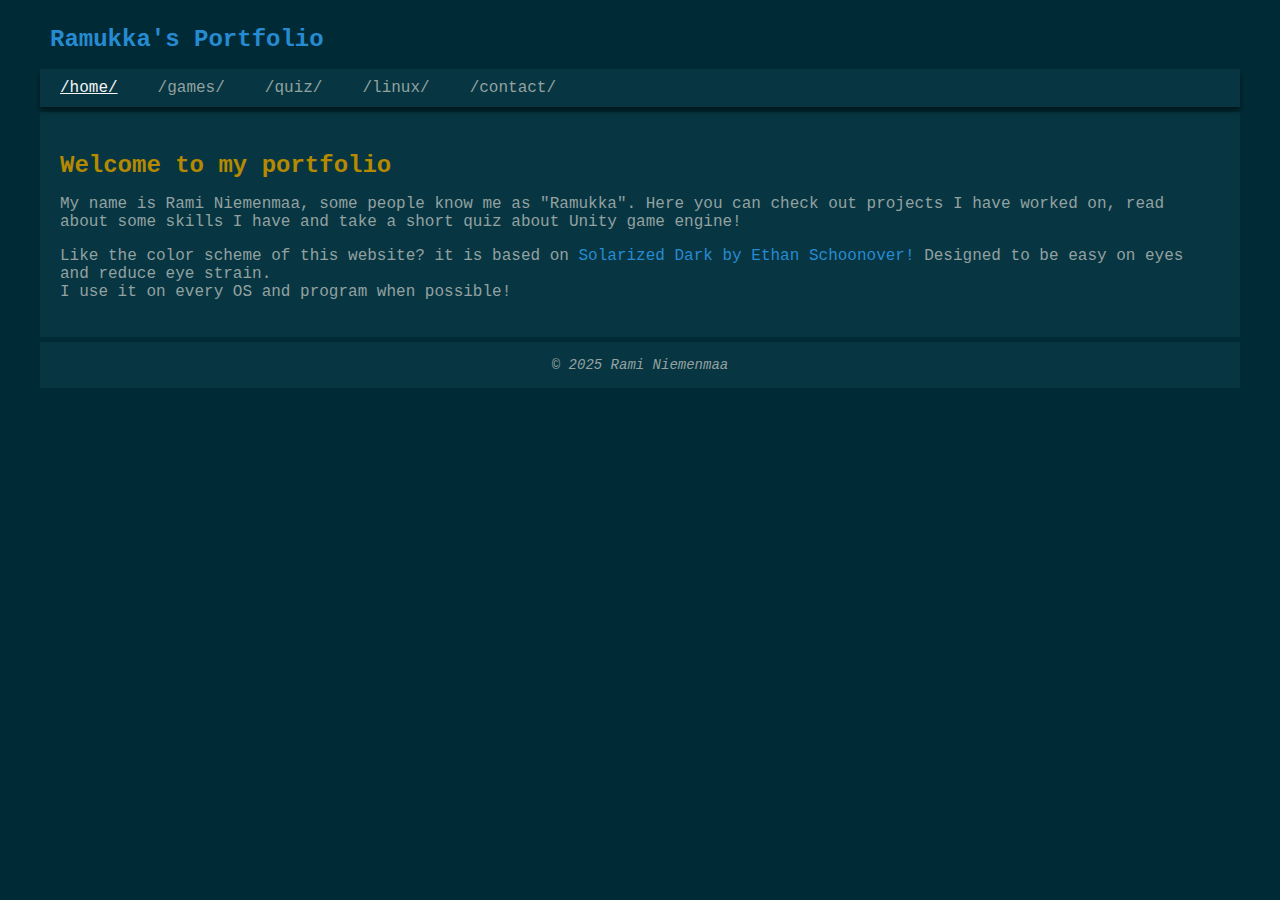
<file: index.html>
<!DOCTYPE html>
<html>
<head>
    <meta charset="UTF-8">
    <meta name="viewport" content="width=device-width, initial-scale=1.0">
    <title>Home</title>
    <link rel="stylesheet" href="styles.css">
</head>
<body>
    <div class="header">
        <h1>Ramukka's Portfolio</h1>
      </div>

      <div class="navbar">
        <a href="index.html" class="active">
            /home/</a>
        <a href="games.html">
            /games/</a>
        <a href="quiz.html">
            /quiz/</a>
        <a href="linux.html">
            /linux/</a>
        <a href="contact.html">
            /contact/</a>
    </div>

        <div class="main">
          <h2>Welcome to my portfolio</h2>
              <p>My name is Rami Niemenmaa, some people know me as "Ramukka". Here you can check out projects I have worked on, read about some skills I have and take a short quiz about Unity game engine!</p>
              <p>Like the color scheme of this website? it is based on <a href="https://ethanschoonover.com/solarized/" target="_blank">Solarized Dark by Ethan Schoonover!</a> Designed to be easy on eyes and reduce eye strain.<br>
                I use it on every OS and program when possible!</p>
            
        </div>

      <!-- Footer -->
      <div class="footer">
        <p class="note">&copy; 2025 Rami Niemenmaa</p>
      </div>
    
</body>
</html>
</file>
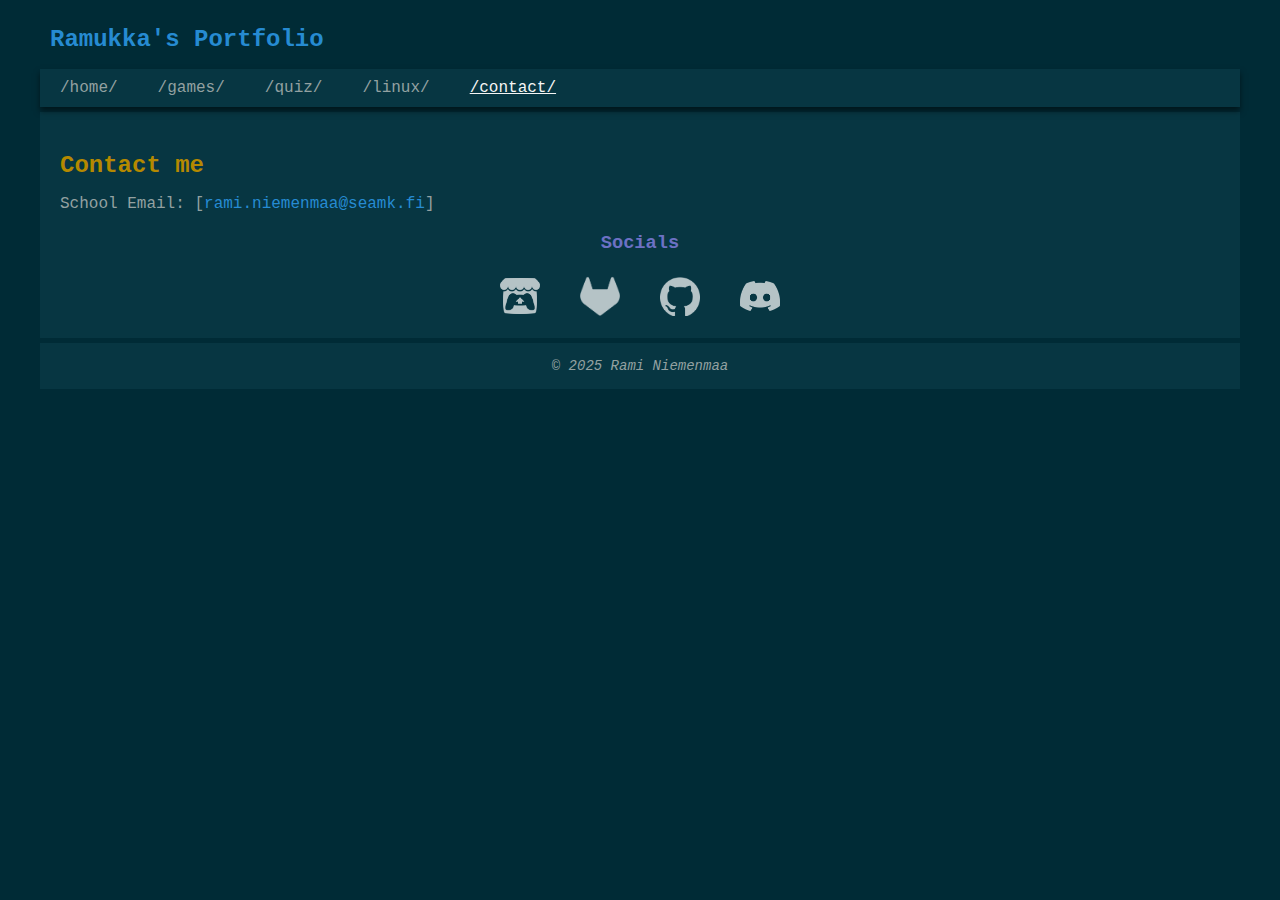
<file: contact.html>
<!DOCTYPE html>
<html>
<head>
    <meta charset="UTF-8">
    <meta name="viewport" content="width=device-width, initial-scale=1.0">
    <title>Contact</title>
    <link rel="stylesheet" href="styles.css">
</head>
<body>
    <div class="header">
        <h1>Ramukka's Portfolio</h1>
      </div>

      <div class="navbar">
        <a href="index.html">
            /home/</a>
        <a href="games.html">
            /games/</a>
        <a href="quiz.html">
            /quiz/</a>
        <a href="linux.html">
            /linux/</a>
        <a href="contact.html" class="active">
            /contact/</a>
    </div>

        <div class="main">
          <h2>Contact me</h2>
              <p>School Email: [<a href="mailto:rami.niemenmaa@seamk.fi">rami.niemenmaa@seamk.fi</a>]<br>
                </p>
            <center><h3>Socials</h3></center>
            <div class="social-links">
                <a href="https://ramukka.itch.io/" target="_blank" class="social-icon">
                  <img src="img/social/itch.png" alt="Itch.io">
                </a>
                <a href="https://gitlab.com/Ramukka/" target="_blank" class="social-icon">
                  <img src="img/social/gitlab.png" alt="Gitlab">
                </a>
                <a href="https://github.com/Ramukka/" target="_blank" class="social-icon">
                  <img src="img/social/github-mark-white.png" alt="Github">
                </a>
                <a href="https://discordapp.com/users/378498273612398593" target="_blank" class="social-icon">
                    <img src="img/social/discord-mark-white.png" alt="Discord">
                  </a>
              </div>
            
        </div>

      <!-- Footer -->
      <div class="footer">
        <p class="note">&copy; 2025 Rami Niemenmaa</p>
      </div>
    
</body>
</html>
</file>
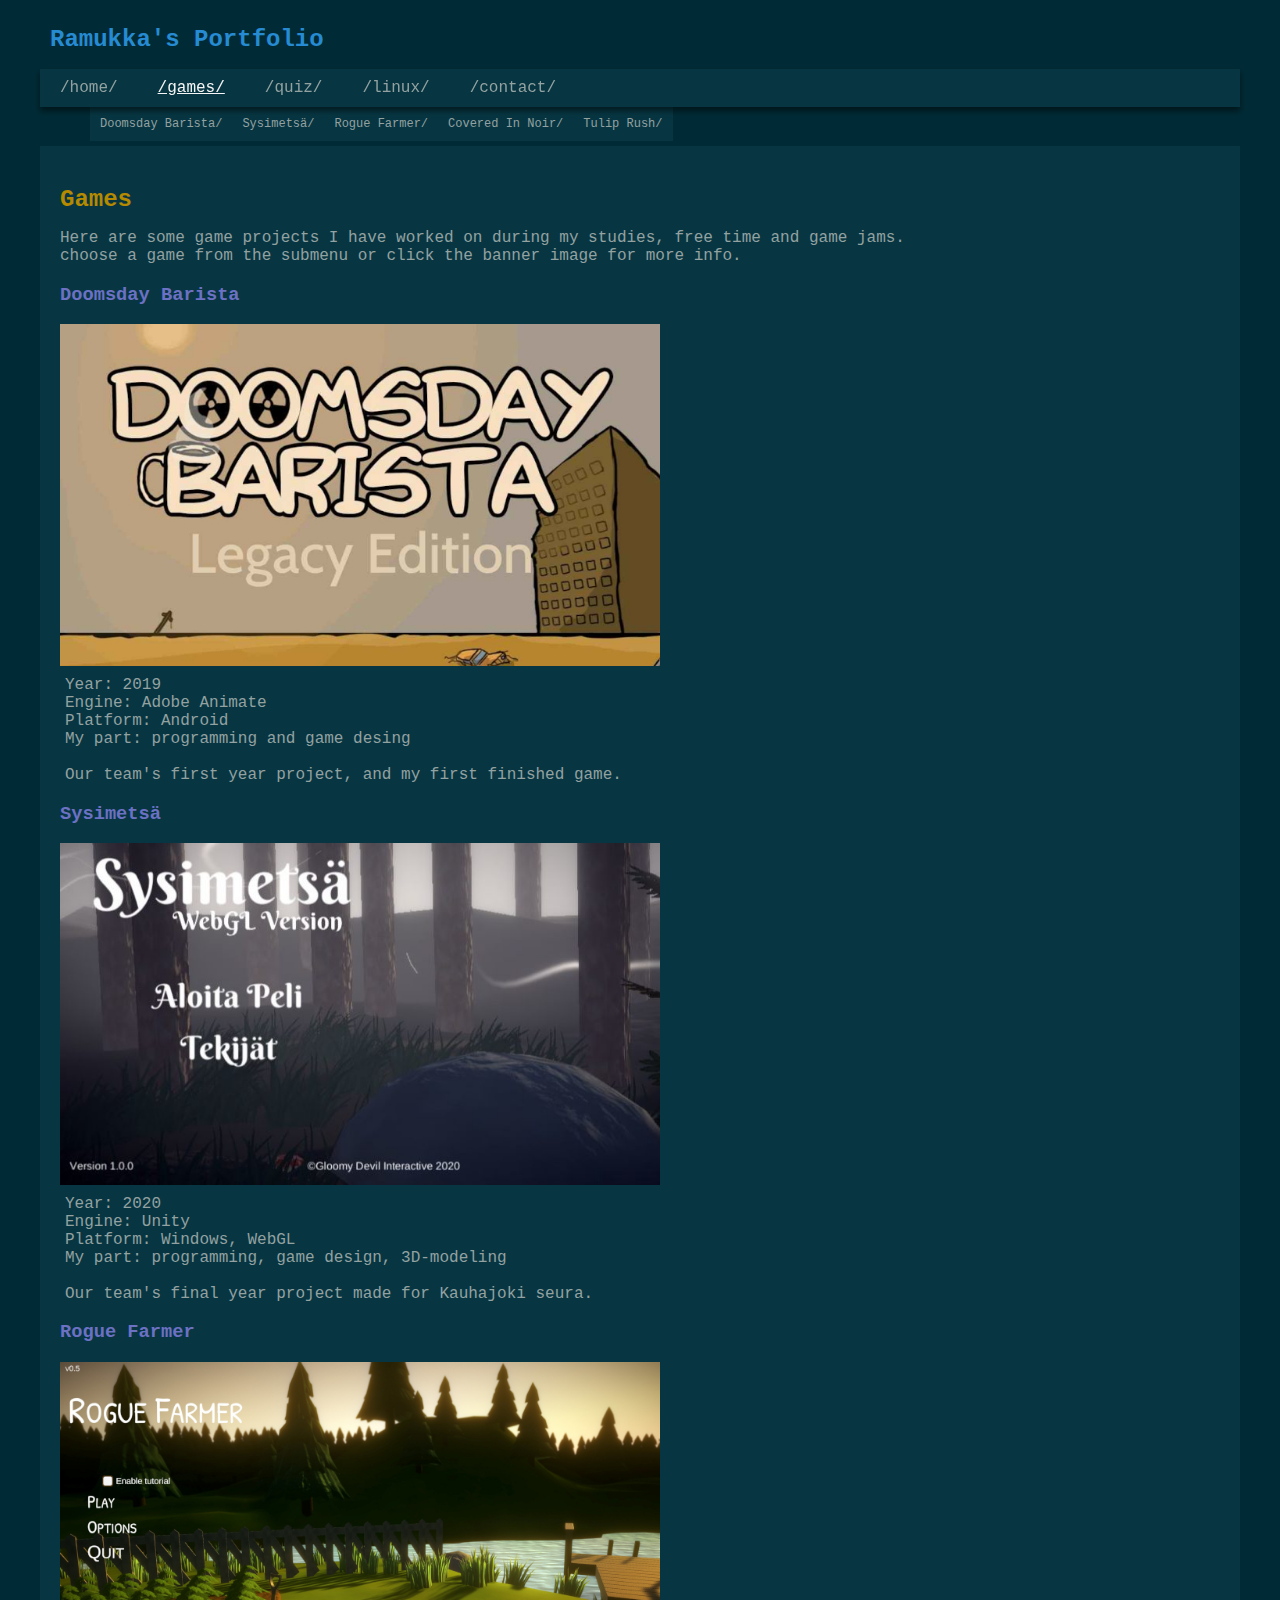
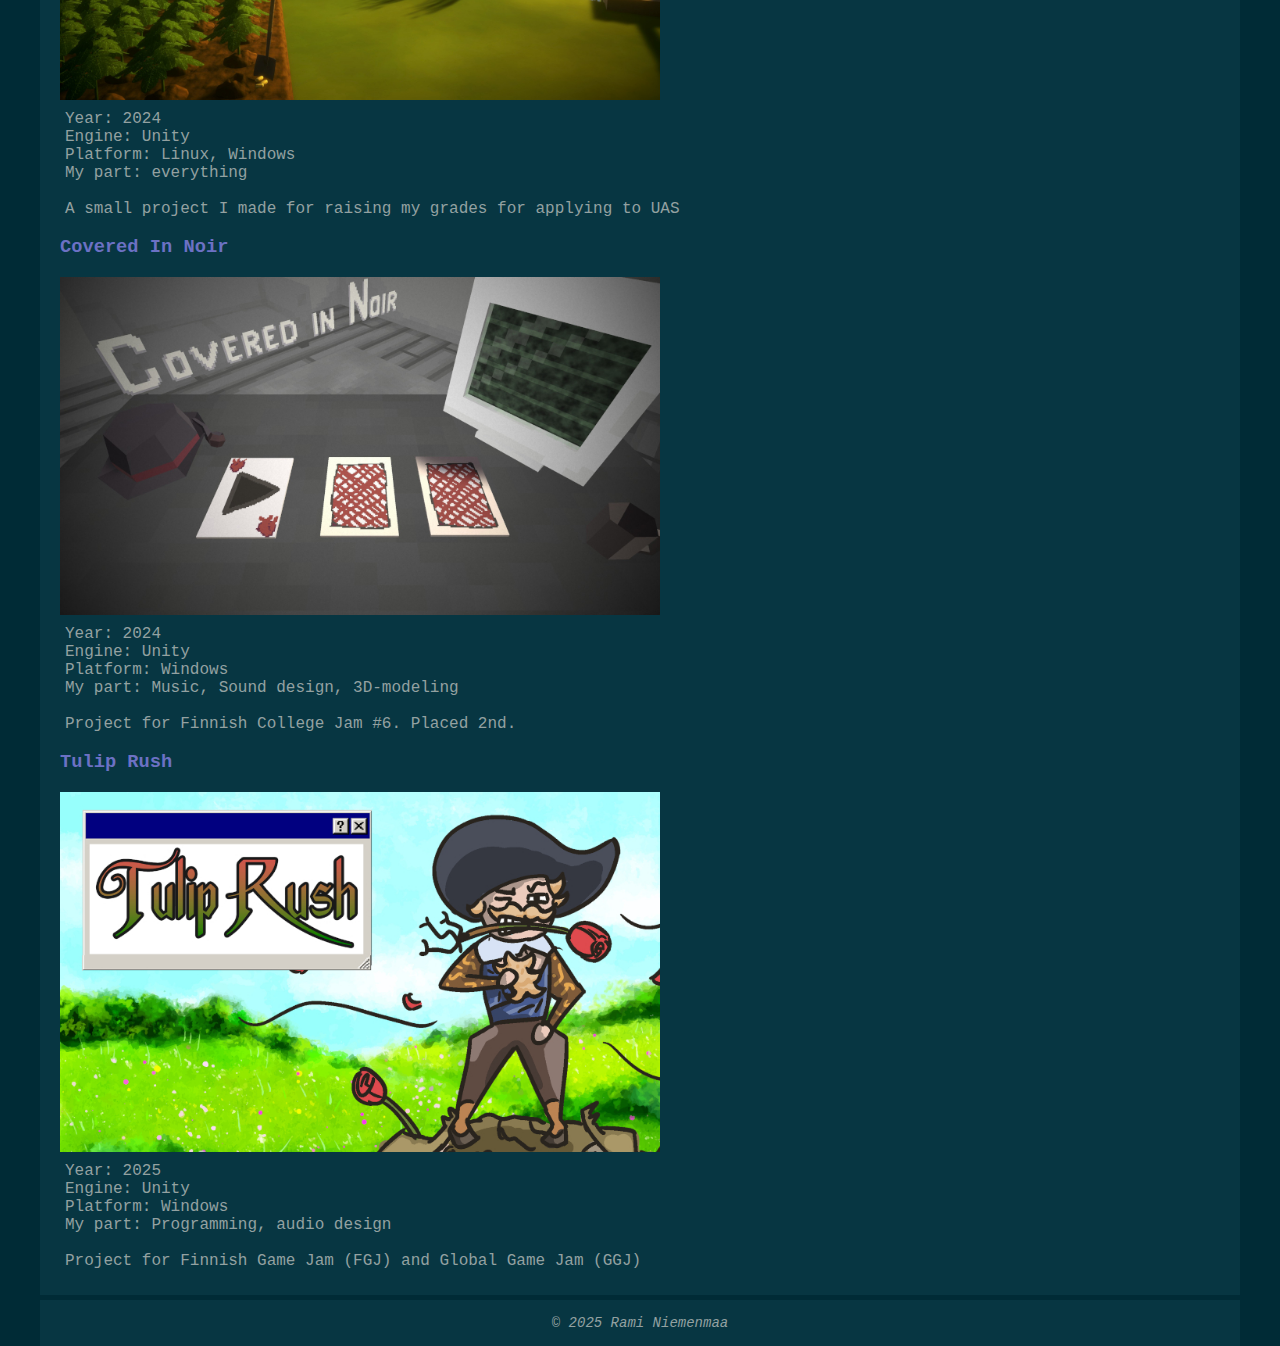
<file: games.html>
<!DOCTYPE html>
<html>
<head>
    <meta charset="UTF-8">
    <meta name="viewport" content="width=device-width, initial-scale=1.0">
    <title>Games</title>
    <link rel="stylesheet" href="styles.css">
</head>
<body>
    <div class="header">
        <h1>Ramukka's Portfolio</h1>
      </div>

      <div class="navbar">
        <a href="index.html">
            /home/</a>
        <a href="games.html" class="active">
            /games/</a>
            <!-- here on mobile-->
            <div class="subnavbar-mobile">
              <a href="games/barista.html">
                Doomsday Barista/</a>
              <a href="games/sysimetsa.html">
                Sysimetsä/</a>
              <a href="games/roguefarmer.html">
                Rogue Farmer/</a>
              <a href="games/noir.html">
                Covered In Noir/</a>
              <a href="games/tuliprush.html">
                Tulip Rush/</a>
          </div>
        <a href="quiz.html">
            /quiz/</a>
        <a href="linux.html">
            /linux/</a>
        <a href="contact.html">
            /contact/</a>
    </div>

    <!-- here on pc-->
    <div class="subnavbar-desktop">
        <a href="games/barista.html">
          Doomsday Barista/</a>
        <a href="games/sysimetsa.html">
          Sysimetsä/</a>
        <a href="games/roguefarmer.html">
          Rogue Farmer/</a>
        <a href="games/noir.html">
          Covered In Noir/</a>
        <a href="games/tuliprush.html">
          Tulip Rush/</a>
    </div>

        <div class="main">
          <h2>Games</h2>
              <p>Here are some game projects I have worked on during my studies, free time and game jams.<br>
              choose a game from the submenu or click the banner image for more info.</p>

          
          <div class="imageflex">
            <h3>Doomsday Barista</h3>
            <a href="games/barista.html" class="image-link"><img class="med-img" src="games/img/barista-banner.jpg"></a>
            <p class="imageflexcontent">
              
              Year: 2019<br>
              Engine: Adobe Animate<br>
              Platform: Android<br>
              My part: programming and game desing<br><br>
              Our team's first year project, and my first finished game.<br>
            </p>
            </div>

            <div class="imageflex">
              <h3>Sysimetsä</h3>
              <a href="games/sysimetsa.html" class="image-link"><img class="med-img" src="games/img/sysimetsa.jpg"></a>
              <p class="imageflexcontent">
                
                Year: 2020<br>
                Engine: Unity<br>
                Platform: Windows, WebGL<br>
                My part: programming, game design, 3D-modeling<br><br>
                Our team's final year project made for Kauhajoki seura.<br>
              </p>
              </div>

              <div class="imageflex">
                <h3>Rogue Farmer</h3>
                <a href="games/roguefarmer.html" class="image-link"><img class="med-img" src="games/img/rogue-farmer.jpg"></a>
                <p class="imageflexcontent">
                  
                  Year: 2024<br>
                  Engine: Unity<br>
                  Platform: Linux, Windows<br>
                  My part: everything<br><br>
                  A small project I made for raising my grades for applying to UAS<br>
                </p>
                </div>

                <div class="imageflex">
                  <h3>Covered In Noir</h3>
                  <a href="games/noir.html" class="image-link"><img class="med-img" src="games/img/noir.jpg"></a>
                  <p class="imageflexcontent">
                    
                    Year: 2024<br>
                    Engine: Unity<br>
                    Platform: Windows<br>
                    My part: Music, Sound design, 3D-modeling<br><br>
                    Project for Finnish College Jam #6. Placed 2nd.<br>
                  </p>
                  </div>

                  <div class="imageflex">
                    <h3>Tulip Rush</h3>
                    <a href="games/tuliprush.html" class="image-link"><img class="med-img" src="games/img/tuliprush.jpg"></a>
                    <p class="imageflexcontent">
                      
                      Year: 2025<br>
                      Engine: Unity<br>
                      Platform: Windows<br>
                      My part: Programming, audio design<br><br>
                      Project for Finnish Game Jam (FGJ) and Global Game Jam (GGJ)<br>
                    </p>
                    </div>
        </div>

      <!-- Footer -->
      <div class="footer">
        <p class="note">&copy; 2025 Rami Niemenmaa</p>
      </div>
    
</body>
</html>
</file>
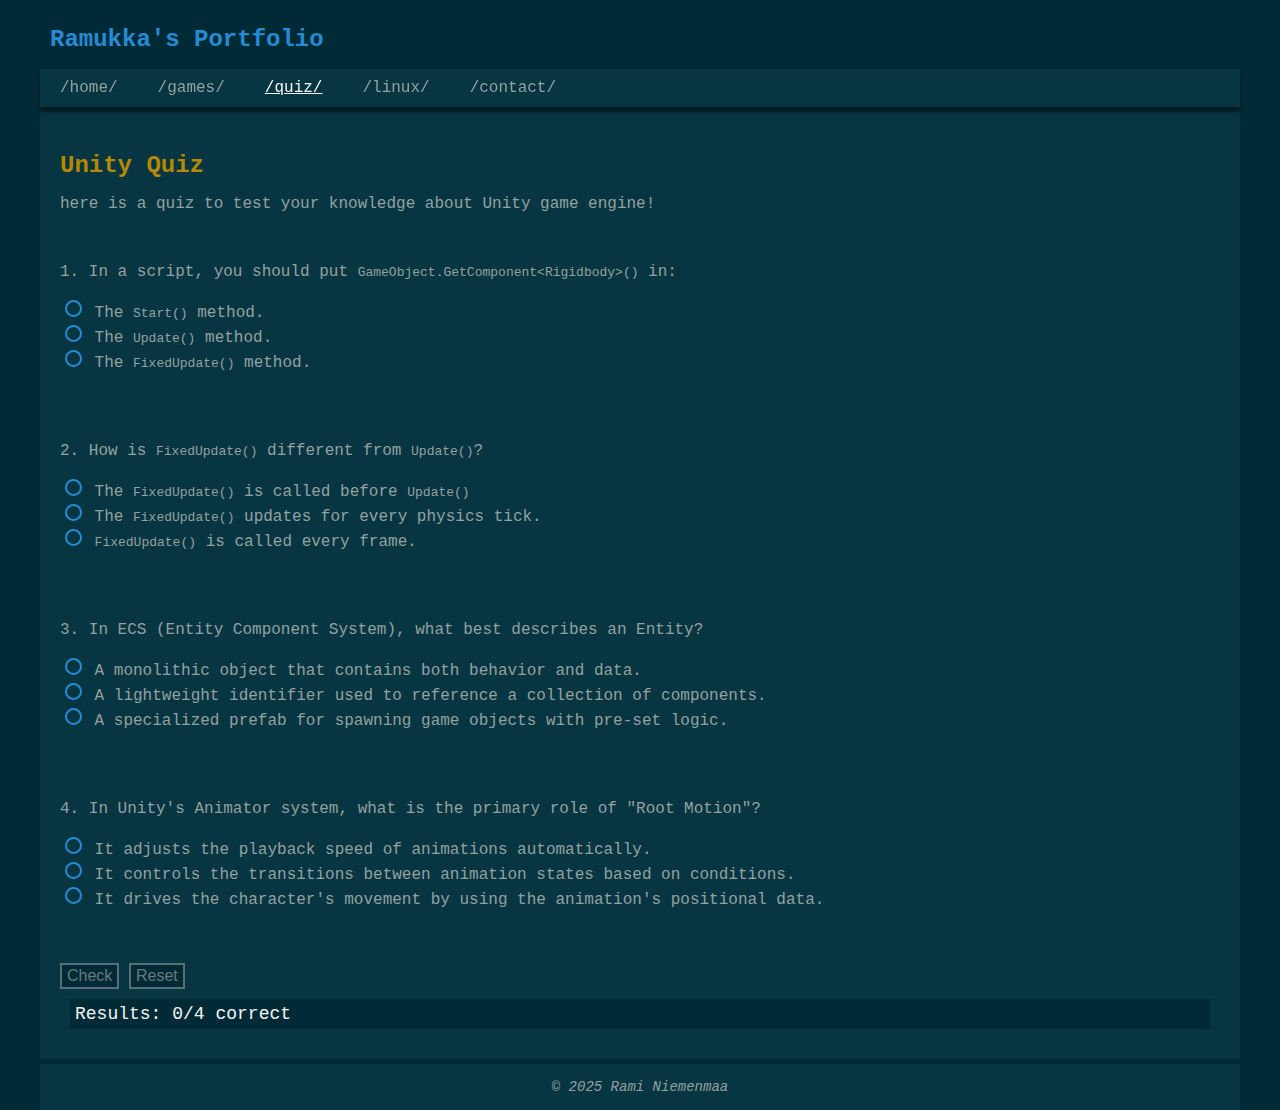
<file: quiz.html>
<!DOCTYPE html>
<html>
<head>
    <meta charset="UTF-8">
    <meta name="viewport" content="width=device-width, initial-scale=1.0">
    <title>Quiz</title>
    <link rel="stylesheet" href="styles.css">
    <script src="quiz.js" defer></script>
</head>
<body>
    <div class="header">
        <h1>Ramukka's Portfolio</h1>
      </div>

      <div class="navbar">
        <a href="index.html">
            /home/</a>
        <a href="games.html">
            /games/</a>
        <a href="quiz.html" class="active">
            /quiz/</a>
        <a href="linux.html">
            /linux/</a>
        <a href="contact.html">
            /contact/</a>
    </div>

        <div class="main">
          <h2>Unity Quiz</h2>
              <p>here is a quiz to test your knowledge about Unity game engine!</p>
                <br>
            
            
            <form id="unity1">
                <p>1. In a script, you should put <code>GameObject.GetComponent&lt;Rigidbody&gt;()</code> in:</p>
              
                <input type="radio" id="op1" name="op" value="correct">
                <label for="op1">The <code>Start()</code> method.</label><br>
              
                <input type="radio" id="op2" name="op" value="incorrect">
                <label for="op2">The <code>Update()</code> method.</label><br>
              
                <input type="radio" id="op3" name="op" value="incorrect">
                <label for="op3">The <code>FixedUpdate()</code> method.</label><br>
                <br>
                <span class="result">&nbsp;</span>
              </form>

              <form id="unity2">
                <br>
                <p>2. How is <code>FixedUpdate()</code> different from <code>Update()</code>?</p>
              
                <input type="radio" id="op1" name="op" value="incorrect">
                <label for="op1">The <code>FixedUpdate()</code> is called before <code>Update()</code></label><br>
              
                <input type="radio" id="op2" name="op" value="correct">
                <label for="op2">The <code>FixedUpdate()</code> updates for every physics tick.</label><br>
              
                <input type="radio" id="op3" name="op" value="incorrect">
                <label for="op3"><code>FixedUpdate()</code> is called every frame.</label><br>
                <br>
                <span class="result">&nbsp;</span>
              </form>

              <form id="unity3">
                <br>
                <p>3. In ECS (Entity Component System), what best describes an Entity?</p>
              
                <input type="radio" id="op1" name="op" value="incorrect">
                <label for="op1">A monolithic object that contains both behavior and data.</code></label><br>
              
                <input type="radio" id="op2" name="op" value="correct">
                <label for="op2">A lightweight identifier used to reference a collection of components.</label><br>
              
                <input type="radio" id="op3" name="op" value="incorrect">
                <label for="op3">A specialized prefab for spawning game objects with pre-set logic.</label><br>
                <br>
                <span class="result">&nbsp;</span>
              </form>

              <form id="unity4">
                <br>
                <p>4. In Unity's Animator system, what is the primary role of "Root Motion"?</p>
              
                <input type="radio" id="op1" name="op" value="incorrect">
                <label for="op1">It adjusts the playback speed of animations automatically.</label><br>
              
                <input type="radio" id="op2" name="op" value="incorrect">
                <label for="op2">It controls the transitions between animation states based on conditions.</label><br>
              
                <input type="radio" id="op3" name="op" value="correct">
                <label for="op3">It drives the character's movement by using the animation's positional data.</label><br>
                <br>
                <span class="result">&nbsp;</span>
              </form>


              <br>
              <button type="button" onclick="checkUnity()">Check</button> <button type="button" onclick="resetAllForms()">Reset</button>
              

              <div id="progress-container">
                <div id="progress-bar-wrapper">
                  <div id="progress-bar-fill">
                    <span id="points">Results: 0/4 correct</span>
                  </div>
                </div>
              </div>
        </div>

      <!-- Footer -->
      <div class="footer">
        <p class="note">&copy; 2025 Rami Niemenmaa</p>
      </div>
    
</body>
</html>
</file>
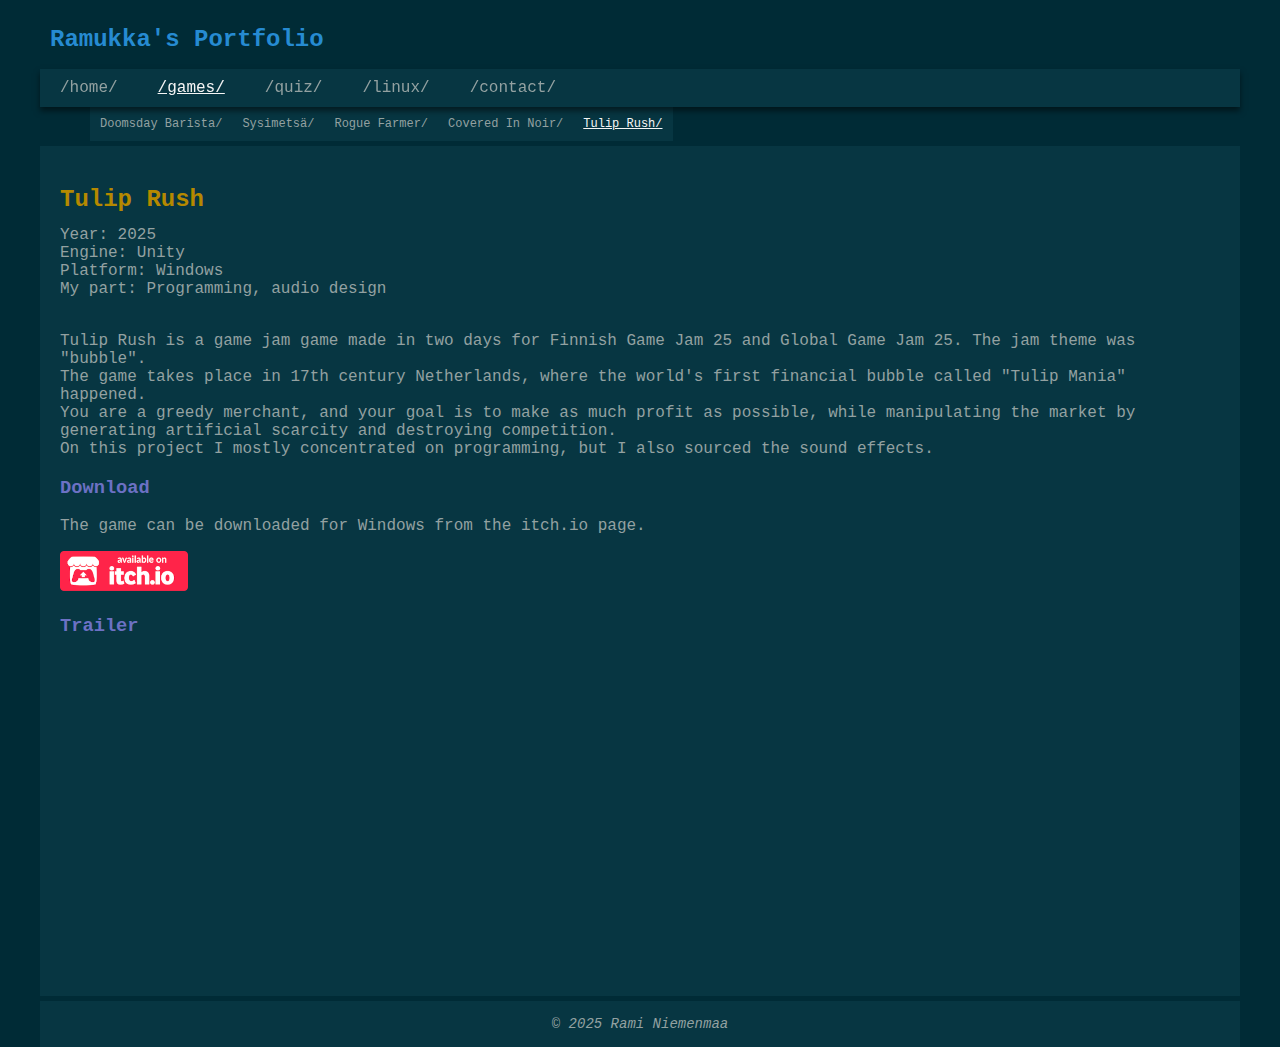
<file: games/tuliprush.html>
<!DOCTYPE html>
<html>
<head>
    <meta charset="UTF-8">
    <meta name="viewport" content="width=device-width, initial-scale=1.0">
    <title>Tulip Rush</title>
    <link rel="stylesheet" href="../styles.css">
    <link rel="stylesheet" href="gallery.css">
</head>
<body>
    <div class="header">
        <h1>Ramukka's Portfolio</h1>
      </div>

      <div class="navbar">
        <a href="../index.html">
            /home/</a>
        <a href="../games.html" class="active">
            /games/</a>
            <!-- here on mobile-->
            <div class="subnavbar-mobile">
              <a href="barista.html">
                Doomsday Barista/</a>
              <a href="sysimetsa.html">
                Sysimetsä/</a>
              <a href="roguefarmer.html">
                Rogue Farmer/</a>
              <a href="noir.html">
                Covered In Noir/</a>
              <a href="tuliprush.html" class="active">
                Tulip Rush/</a>
          </div>
        <a href="../quiz.html">
            /quiz/</a>
        <a href="../linux.html">
            /linux/</a>
        <a href="../contact.html">
            /contact/</a>
    </div>

    <!-- here on pc-->
    <div class="subnavbar-desktop">
        <a href="barista.html">
          Doomsday Barista/</a>
        <a href="sysimetsa.html">
          Sysimetsä/</a>
        <a href="roguefarmer.html">
          Rogue Farmer/</a>
        <a href="noir.html">
          Covered In Noir/</a>
        <a href="tuliprush.html" class="active">
          Tulip Rush/</a>
    </div>

        <div class="main">
          <h2>Tulip Rush</h2>
            Year: 2025<br>
            Engine: Unity<br>
            Platform: Windows<br>
            My part: Programming, audio design<br><br>
              <p>Tulip Rush is a game jam game made in two days for Finnish Game Jam 25 and Global Game Jam 25. The jam theme was "bubble".<br>
                The game takes place in 17th century Netherlands, where the world's first financial bubble called "Tulip Mania" happened.<br>
                You are a greedy merchant, and your goal is to make as much profit as possible, while manipulating the market by generating artificial scarcity and destroying competition.<br>
                On this project I mostly concentrated on programming, but I also sourced the sound effects.
              </p>
          <h3>Download</h3>
          <p>The game can be downloaded for Windows from the itch.io page.</p>
          <a href="https://alenapahralchuk.itch.io/tulip-rush", target=”_blank”><img src="img/itch.png"></a><br>

          <h3>Trailer</h3>
          <iframe width="560" height="315" src="https://www.youtube.com/embed/6d5edRXi8To?si=EIN3Hs6y4sI2UorT" title="YouTube video player" frameborder="0" allow="accelerometer; autoplay; clipboard-write; encrypted-media; gyroscope; picture-in-picture; web-share" referrerpolicy="strict-origin-when-cross-origin" allowfullscreen></iframe>

        </div>

          <!-- Footer -->
          <div class="footer">
            <p class="note">&copy; 2025 Rami Niemenmaa</p>
          </div>
    
          <script src="gallery.js"></script>  
    
</body>
</html>
</file>
<file: styles.css>
/*
* The styling is based on Solarized Dark by Ethan Schoonover
* https://ethanschoonover.com/solarized/
*/


* {
    box-sizing: border-box;
  }
  
  body {
    font-family:'Courier New', Courier, monospace;
    background-color: #002b36;
    color: #93a1a1;
    margin: 0 auto;
    max-width: 1200px;
  }

  .main {
    flex: 70%;
    background-color: #073642;
    padding: 20px;
    margin-top: 5px;
    margin-bottom: 5px;
  }
  
  .header {
    padding-top: 10px;
    padding-left: 10px;
    text-align: left;
    background: #002b36 ;
    color: #93a1a1;
  }
  
  .header h1{
    font-size: 24px;
  }

  .footer {
    padding: 1px;
    text-align: center;
    background: #073642;
    margin-top: 5px;
  }
  
  .note {
    font-style: italic;
    font-size: 14px;
  }

/*
* Button styling
*/

  button {
    padding: 2px 5px;
    background-color: #002b36;
    color: #657b83;
    border: 2px solid #586e75;
    cursor: pointer;
    font-size: 16px;
  }

  button:hover {
    background-color: #073642;
    color: #93a1a1;
  }

  button:disabled {
    color: #657b83;
    background-color: #586e75;
    border: 2px solid #657b83;
    pointer-events: none;
  }
  
 /*
 * Radio button styling
 */ 

  input[type="radio"] {
    appearance: none;
      -webkit-appearance: none;
      -moz-appearance: none;
    width: 17px;
    height: 17px;
    border-radius: 50%;
    border: 2px solid #268bd2;
    background-color: #073642;
    cursor: pointer;
    transition: all 0.3s ease;
  }

  input[type="radio"]:checked {
    background-color: #268bd2;
    border-color: #268bd2;
  }

  input[type="radio"]:disabled {
    border-color: #586e75;
    opacity: 0.7;
  }

/*
* Progress bar and points text styling
*/
  #progress-container {
    padding: 10px;
  }

  #progress-bar-wrapper {
    width: 100%;
    height: 30px;
    background-color: #002b36;
    border-radius: 0;
    overflow: hidden;
  }

#progress-bar-fill {
    height: 100%;
    background-color: #268bd2;
    width: 0%;
    position: relative;
    display: flex;
    justify-content: center;
    align-items: center;
    white-space: nowrap;
    transition: width 0.5s ease-in-out;
  }

  #points {
    color: whitesmoke;
    font-size: 18px;
    padding-left: 5px;
    transform: translateX(+50%);
    z-index: 1;

}

/*
* Navbar and sub navbar styling
*/
  
  .navbar {
    display: flex;
    background-color: #073642;
    position: sticky;
    top: 0;
    z-index: 1000;
    box-shadow: 0 4px 6px rgba(0, 0, 0, 0.5);
  }
  
  .navbar a {
    color: #93a1a1;
    padding: 10px 20px;
    text-decoration: none;
    text-align: center;
  }
  
  .navbar a:hover {
    background-color: #586e75;
    color: whitesmoke;
    text-decoration:underline;
  }

  .navbar a.active {
    color: whitesmoke;
    text-decoration:underline;
  }

  .subnavbar-desktop {
    display: flex;
    background-color: #073642;
    width:fit-content;
    margin-left: 50px;
  }

  .subnavbar-desktop a {
    color: #93a1a1;
    padding: 10px 10px;
    text-decoration: none;
    text-align:left;
    font-size: 12px;
  }

  .subnavbar-desktop a:hover {
    background-color: #586e75;
    color: whitesmoke;
    text-decoration:underline;
  }

  .subnavbar-desktop a.active {
    color: whitesmoke;
    text-decoration:underline;
  }

  .subnavbar-mobile {
    display: none;
    flex-direction: column;
    background-color: #002b36;
  }

  .subnavbar-mobile a {
    color: #93a1a1;
    padding: 10px 10px;
    text-decoration: none;
    text-align:center;
    font-size: 12px;
  }

  .subnavbar-mobile a:hover {
    background-color: #586e75;
    color: whitesmoke;
    text-decoration:underline;
  }

  .subnavbar-mobile a.active {
    color: whitesmoke;
    text-decoration:underline;
  }
  
/*
* Styling for the games page images
*/

  .med-img {
    max-width: 100%;
    width: 600px;
    height: auto;
  }

  .small-img {
    max-width: 100%;
    width: 300px;
    height: auto;
  }
  
.imageflex { display:inline-flexbox; }
.imageflexcontent { margin: 5px; }

/*
* Link styling for main class
*/

.main a {
  color: #268bd2;
  text-decoration: none;
  transition: color 0.3s ease, background-color 0.3s ease;
}

.main a:hover {
  color: #6c71c4;
  background-color: #073642;
  text-decoration: underline;
}

.main a:focus {
  outline: 2px solid #b58900;
  outline-offset: 2px;
}

/*
* Styling for headings
*/

h1 {
  color: #268bd2;
  font-weight: bold;
  margin-bottom: 1rem;
}

h2 {
  color: #b58900;
  font-weight: bold;
  margin-bottom: 0.8rem;
}

h3 {
  color: #6c71c4;
  font-weight: bold;
}

/*
* Social link styling
*/
.social-links {
  display: flex;
  justify-content: center;
  gap: 40px;
  margin-top: 20px;
}

.social-icon {
  display: inline-block;
  text-decoration: none;
  width: 40px;
  height: auto;
  transition: transform 0.3s ease, background-color 0.3s ease;
}

.social-icon img {
  width: 100%;
  height: 100%;
  opacity: 0.7;
  object-fit: contain;
  transition: opacity 0.3s ease;
}

.social-icon:hover {
  transform: scale(1.3);
}

.social-icon:hover img {
  opacity: 1.0;
}

.social-icon:active {
  transform: scale(0.95); /* Shrink the icon slightly when clicked */
}

/*
* For mobile platforms
*/

  
  @media screen and (max-width: 1024px) {
    .navbar {  
      flex-direction: column;
      position: static;
    }

    .subnavbar-desktop {
      display: none;
    }

    .subnavbar-mobile {
      display: flex;
    }
  }
</file>
<file: games/gallery.css>
/*
* Styling for gallery stuff in separate css file to make the main one less bloated
*/

.gallery {
    display: grid;
    grid-template-columns: repeat(auto-fill, minmax(250px, 1fr));
    gap: 15px;
    justify-items: center;
    margin-top: 20px;
}

.gallery-item {
    background-color: #000;
    border-radius: 8px;
    overflow: hidden;
}

.gallery-item img {
    width: 100%;
    height: 100%;
    aspect-ratio: 1;
    object-fit: cover;
    display: block;
    border-radius: 8px;
    cursor: pointer;
    transform: scale(1.01);
    transition: transform 0.3s ease;
}

.gallery-item img:hover {
    transform: scale(1.2);
}

/* Lightbox styles */
.lightbox {
    display: none;
    position: fixed;
    top: 0;
    left: 0;
    width: 100%;
    height: 100%;
    background-color: rgba(0, 0, 0, 0.8);
    justify-content: center;
    align-items: center;
    z-index: 1000;
}

#lightbox-img {
    max-width: 90%;
    max-height: 90%;
}

.close {
    position: absolute;
    top: 20px;
    right: 20px;
    font-size: 5rem;
    color: white;
    cursor: pointer;
    z-index: 1100;
}
</file>
